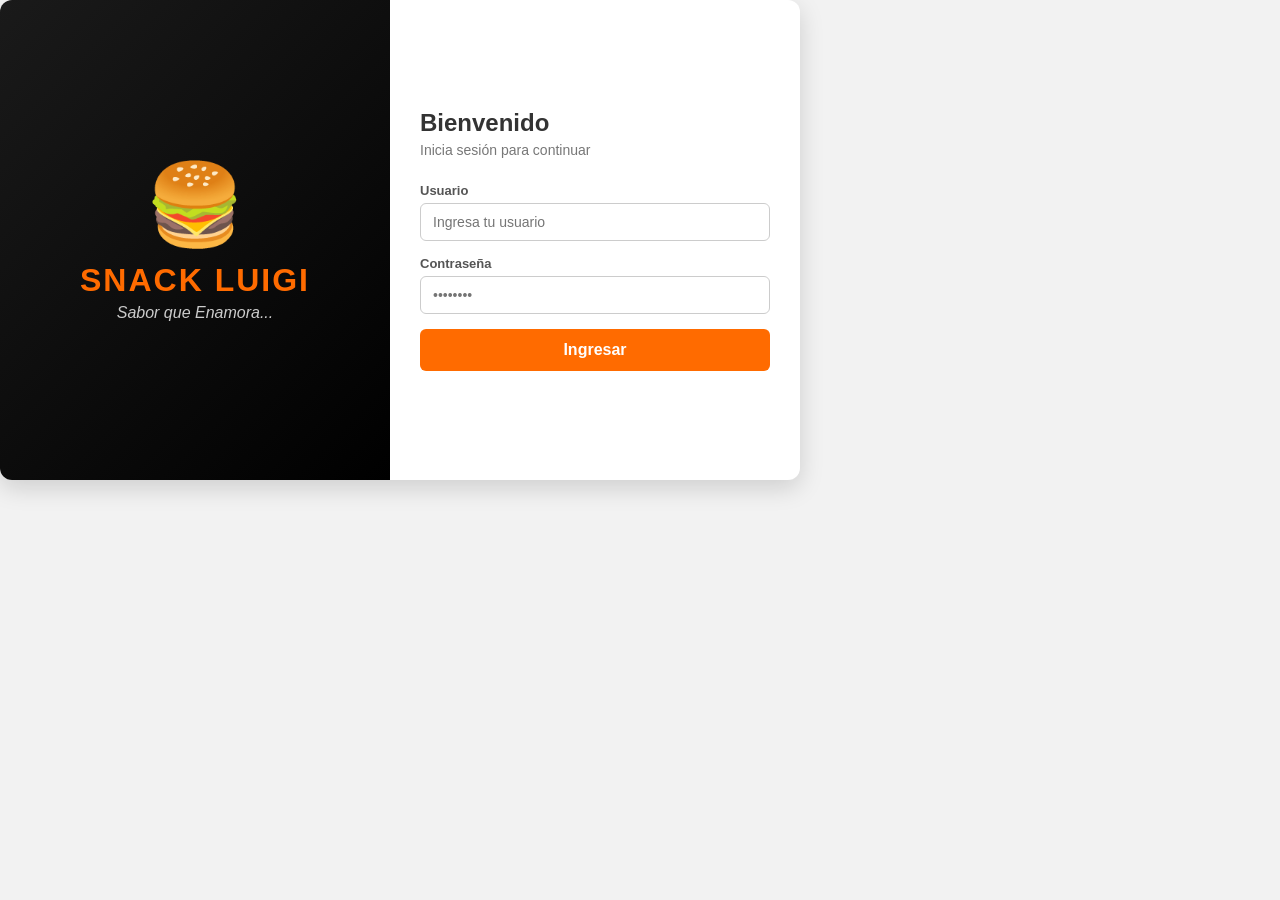
<file: index.html>
<!DOCTYPE html>
<html lang="es">
<head>
    <meta charset="UTF-8">
    <meta name="viewport" content="width=device-width, initial-scale=1.0">
    <title>Snack Luigi - Inicio de Sesión</title>
    <link rel="stylesheet" href="estilos.css">
</head>
<body>

    <div class="contenedor-login">
        
        <!-- Lado Izquierdo: Banner con Logo -->
        <div class="lado-izquierdo">
            <div class="contenido-banner">
                <div class="logo-burguer">🍔</div>
                <h1>SNACK LUIGI</h1>
                <p class="slogan">Sabor que Enamora...</p>
            </div>
        </div>

        <!-- Lado Derecho: Formulario de ingreso -->
        <div class="lado-derecho">
            <h2>Bienvenido</h2>
            <p class="subtitulo">Inicia sesión para continuar</p>

            <form class="formulario" id="form-login">
                <div class="grupo-campo">
                    <label for="usuario">Usuario</label>
                    <input type="text" id="usuario" placeholder="Ingresa tu usuario" required>
                </div>

                <div class="grupo-campo">
                    <label for="password">Contraseña</label>
                    <input type="password" id="password" placeholder="••••••••" required>
                </div>

                <p id="mensaje-error" style="color: red; font-size: 13px; display: none; margin-bottom: 10px;">
                    ⚠️ Usuario o contraseña incorrectos.
                </p>

                <button type="submit" class="btn-ingresar">Ingresar</button>
            </form>
        </div>

    </div>

    <!-- Vinculamos el archivo de JavaScript externo -->
    <script src="script.js"></script>

</body>
</html>
</file>
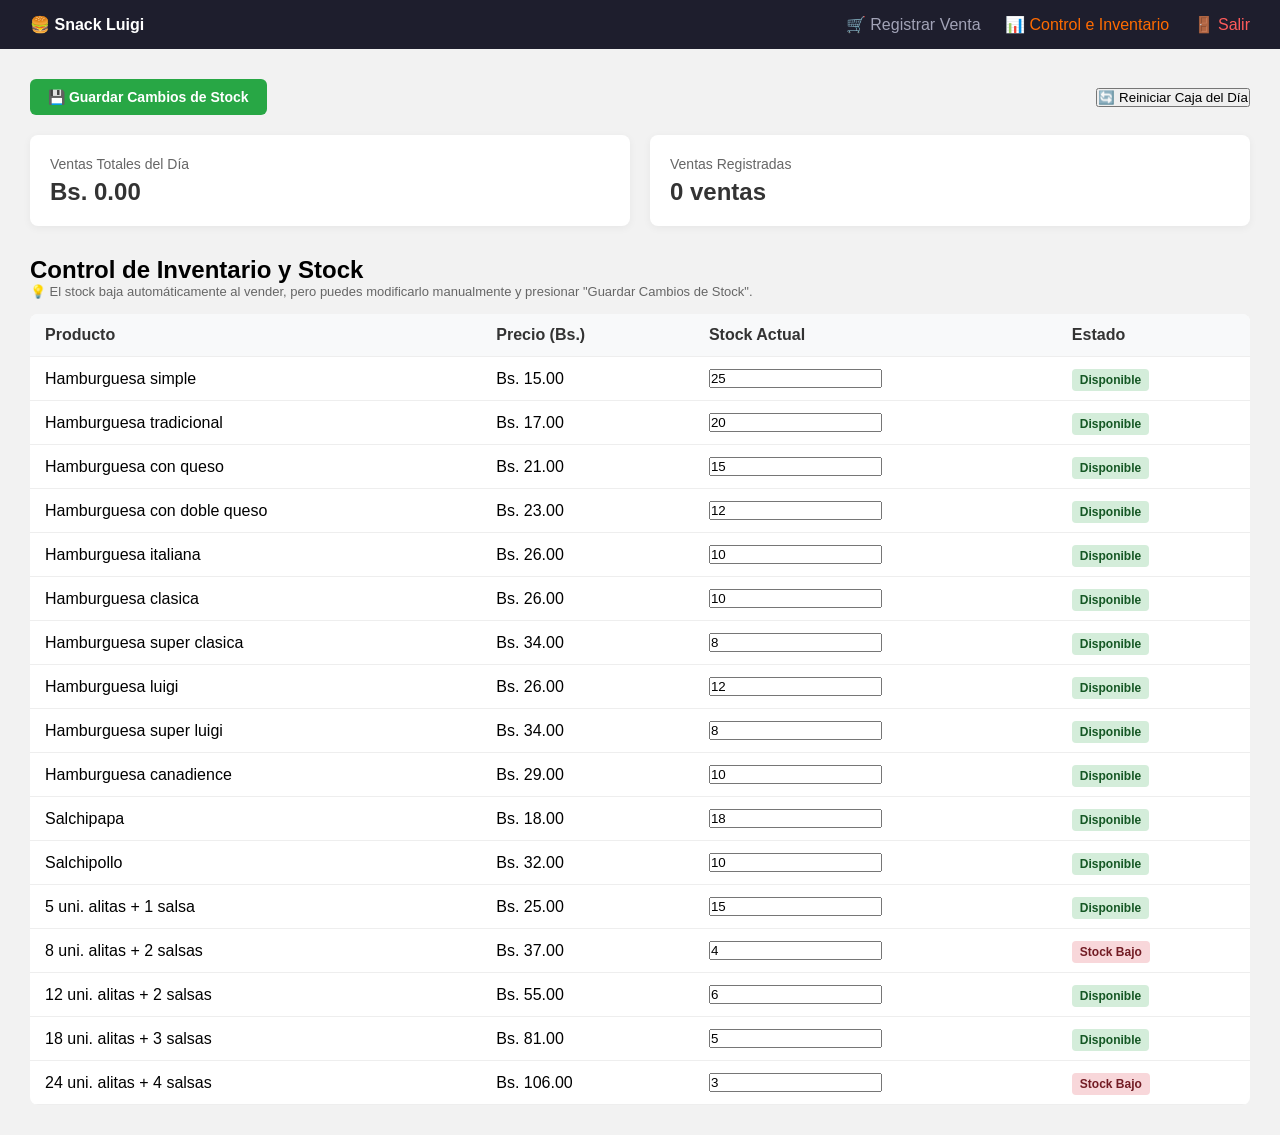
<file: control.html>
<!DOCTYPE html>
<html lang="es">
<head>
    <meta charset="UTF-8">
    <meta name="viewport" content="width=device-width, initial-scale=1.0">
    <title>Snack Luigi - Control e Inventario</title>
    <link rel="stylesheet" href="estilos.css">
</head>
<body>

    <!-- Barra de navegación superior -->
    <header class="barra-navegacion">
        <div class="logo">🍔 <strong>Snack Luigi</strong></div>
        <nav class="links-menu">
            <a href="ventas.html">🛒 Registrar Venta</a>
            <a href="control.html" class="activo">📊 Control e Inventario</a>
            <a href="index.html" class="link-salir">🚪 Salir</a>
        </nav>
    </header>

    <!-- Contenido principal -->
    <main class="contenedor-control">

        <!-- Botones superiores para guardar stock y reiniciar caja -->
        <div style="display: flex; justify-content: space-between; align-items: center; margin-bottom: 20px;">
            <button type="button" onclick="guardarStockPersonalizado()" style="background-color: #28a745; color: white; border: none; padding: 10px 18px; border-radius: 6px; cursor: pointer; font-weight: bold; font-size: 14px;">
                💾 Guardar Cambios de Stock
            </button>
            <button type="button" class="btn-reiniciar-caja" onclick="reiniciarCaja()">
                🔄 Reiniciar Caja del Día
            </button>
        </div>

        <!-- Resumen rápido del negocio -->
        <section class="resumen-rapido">
            <div class="caja-resumen">
                <span>Ventas Totales del Día</span>
                <h3 id="total-dia">Bs. 0.00</h3>
            </div>
            <div class="caja-resumen">
                <span>Ventas Registradas</span>
                <h3 id="unidades-dia">0 ventas</h3>
            </div>
        </section>

        <!-- Tabla de Control de Inventario Completa y Editable -->
        <section class="seccion-tabla">
            <h2>Control de Inventario y Stock</h2>
            <p style="font-size: 13px; color: #666; margin-bottom: 15px;">💡 El stock baja automáticamente al vender, pero puedes modificarlo manualmente y presionar "Guardar Cambios de Stock".</p>
            <table class="tabla-inventario">
                <thead>
                    <tr>
                        <th>Producto</th>
                        <th>Precio (Bs.)</th>
                        <th>Stock Actual</th>
                        <th>Estado</th>
                    </tr>
                </thead>
                <tbody>
                    <tr>
                        <td>Hamburguesa simple</td>
                        <td>Bs. 15.00</td>
                        <td><input type="number" class="input-stock" value="25" data-id="0" oninput="actualizarEstadoFila(this)"></td>
                        <td class="celda-estado"><span class="badge disponible">Disponible</span></td>
                    </tr>
                    <tr>
                        <td>Hamburguesa tradicional</td>
                        <td>Bs. 17.00</td>
                        <td><input type="number" class="input-stock" value="20" data-id="1" oninput="actualizarEstadoFila(this)"></td>
                        <td class="celda-estado"><span class="badge disponible">Disponible</span></td>
                    </tr>
                    <tr>
                        <td>Hamburguesa con queso</td>
                        <td>Bs. 21.00</td>
                        <td><input type="number" class="input-stock" value="15" data-id="2" oninput="actualizarEstadoFila(this)"></td>
                        <td class="celda-estado"><span class="badge disponible">Disponible</span></td>
                    </tr>
                    <tr>
                        <td>Hamburguesa con doble queso</td>
                        <td>Bs. 23.00</td>
                        <td><input type="number" class="input-stock" value="12" data-id="3" oninput="actualizarEstadoFila(this)"></td>
                        <td class="celda-estado"><span class="badge disponible">Disponible</span></td>
                    </tr>
                    <tr>
                        <td>Hamburguesa italiana</td>
                        <td>Bs. 26.00</td>
                        <td><input type="number" class="input-stock" value="10" data-id="4" oninput="actualizarEstadoFila(this)"></td>
                        <td class="celda-estado"><span class="badge disponible">Disponible</span></td>
                    </tr>
                    <tr>
                        <td>Hamburguesa clasica</td>
                        <td>Bs. 26.00</td>
                        <td><input type="number" class="input-stock" value="10" data-id="5" oninput="actualizarEstadoFila(this)"></td>
                        <td class="celda-estado"><span class="badge disponible">Disponible</span></td>
                    </tr>
                    <tr>
                        <td>Hamburguesa super clasica</td>
                        <td>Bs. 34.00</td>
                        <td><input type="number" class="input-stock" value="8" data-id="6" oninput="actualizarEstadoFila(this)"></td>
                        <td class="celda-estado"><span class="badge disponible">Disponible</span></td>
                    </tr>
                    <tr>
                        <td>Hamburguesa luigi</td>
                        <td>Bs. 26.00</td>
                        <td><input type="number" class="input-stock" value="12" data-id="7" oninput="actualizarEstadoFila(this)"></td>
                        <td class="celda-estado"><span class="badge disponible">Disponible</span></td>
                    </tr>
                    <tr>
                        <td>Hamburguesa super luigi</td>
                        <td>Bs. 34.00</td>
                        <td><input type="number" class="input-stock" value="8" data-id="8" oninput="actualizarEstadoFila(this)"></td>
                        <td class="celda-estado"><span class="badge disponible">Disponible</span></td>
                    </tr>
                    <tr>
                        <td>Hamburguesa canadience</td>
                        <td>Bs. 29.00</td>
                        <td><input type="number" class="input-stock" value="10" data-id="9" oninput="actualizarEstadoFila(this)"></td>
                        <td class="celda-estado"><span class="badge disponible">Disponible</span></td>
                    </tr>
                    <tr>
                        <td>Salchipapa</td>
                        <td>Bs. 18.00</td>
                        <td><input type="number" class="input-stock" value="18" data-id="10" oninput="actualizarEstadoFila(this)"></td>
                        <td class="celda-estado"><span class="badge disponible">Disponible</span></td>
                    </tr>
                    <tr>
                        <td>Salchipollo</td>
                        <td>Bs. 32.00</td>
                        <td><input type="number" class="input-stock" value="10" data-id="11" oninput="actualizarEstadoFila(this)"></td>
                        <td class="celda-estado"><span class="badge disponible">Disponible</span></td>
                    </tr>
                    <tr>
                        <td>5 uni. alitas + 1 salsa</td>
                        <td>Bs. 25.00</td>
                        <td><input type="number" class="input-stock" value="15" data-id="12" oninput="actualizarEstadoFila(this)"></td>
                        <td class="celda-estado"><span class="badge disponible">Disponible</span></td>
                    </tr>
                    <tr>
                        <td>8 uni. alitas + 2 salsas</td>
                        <td>Bs. 37.00</td>
                        <td><input type="number" class="input-stock" value="4" data-id="13" oninput="actualizarEstadoFila(this)"></td>
                        <td class="celda-estado"><span class="badge poco-stock">Stock Bajo</span></td>
                    </tr>
                    <tr>
                        <td>12 uni. alitas + 2 salsas</td>
                        <td>Bs. 55.00</td>
                        <td><input type="number" class="input-stock" value="6" data-id="14" oninput="actualizarEstadoFila(this)"></td>
                        <td class="celda-estado"><span class="badge disponible">Disponible</span></td>
                    </tr>
                    <tr>
                        <td>18 uni. alitas + 3 salsas</td>
                        <td>Bs. 81.00</td>
                        <td><input type="number" class="input-stock" value="5" data-id="15" oninput="actualizarEstadoFila(this)"></td>
                        <td class="celda-estado"><span class="badge disponible">Disponible</span></td>
                    </tr>
                    <tr>
                        <td>24 uni. alitas + 4 salsas</td>
                        <td>Bs. 106.00</td>
                        <td><input type="number" class="input-stock" value="3" data-id="16" oninput="actualizarEstadoFila(this)"></td>
                        <td class="celda-estado"><span class="badge poco-stock">Stock Bajo</span></td>
                    </tr>
                </tbody>
            </table>
        </section>

    </main>

    <!-- Script con la lógica para sincronizar stock automático -->
    <script>
        // Cargar stock guardado y actualizar estados visuales al abrir la página
        window.addEventListener('DOMContentLoaded', () => {
            let stockGuardado = JSON.parse(localStorage.getItem('stockSnackLuigi'));
            if (stockGuardado) {
                const inputs = document.querySelectorAll('.input-stock');
                inputs.forEach(input => {
                    let id = input.getAttribute('data-id');
                    if (stockGuardado[id] !== undefined) {
                        input.value = stockGuardado[id];
                        actualizarEstadoFila(input); // Ajusta el estado rojo/verde según el valor
                    }
                });
            }

            // Cargar resumen de ventas del día
            let totalGuardado = localStorage.getItem('totalDia') || "0.00";
            let unidadesGuardadas = localStorage.getItem('unidadesDia') || "0";
            document.getElementById('total-dia').textContent = `Bs. ${totalGuardado}`;
            document.getElementById('unidades-dia').textContent = `${unidadesGuardadas} ventas`;
        });

        // Función auxiliar para cambiar dinámicamente el badge de estado según la cantidad
        function actualizarEstadoFila(input) {
            let valor = parseInt(input.value) || 0;
            let celdaEstado = input.closest('tr').querySelector('.celda-estado');
            
            if (valor <= 4) {
                celdaEstado.innerHTML = '<span class="badge poco-stock">Stock Bajo</span>';
            } else {
                celdaEstado.innerHTML = '<span class="badge disponible">Disponible</span>';
            }
        }

        // Función para guardar los cambios manuales de stock
        function guardarStockPersonalizado() {
            let stockActualizado = {};
            const inputs = document.querySelectorAll('.input-stock');
            
            inputs.forEach(input => {
                let id = input.getAttribute('data-id');
                stockActualizado[id] = parseInt(input.value) || 0;
            });

            localStorage.setItem('stockSnackLuigi', JSON.stringify(stockActualizado));
            alert("✅ ¡Stock actualizado y guardado correctamente en el sistema!");
        }
    </script>

    <!-- Vinculamos tu archivo script.js habitual -->
    <script src="script.js"></script>

</body>
</html>
</file>
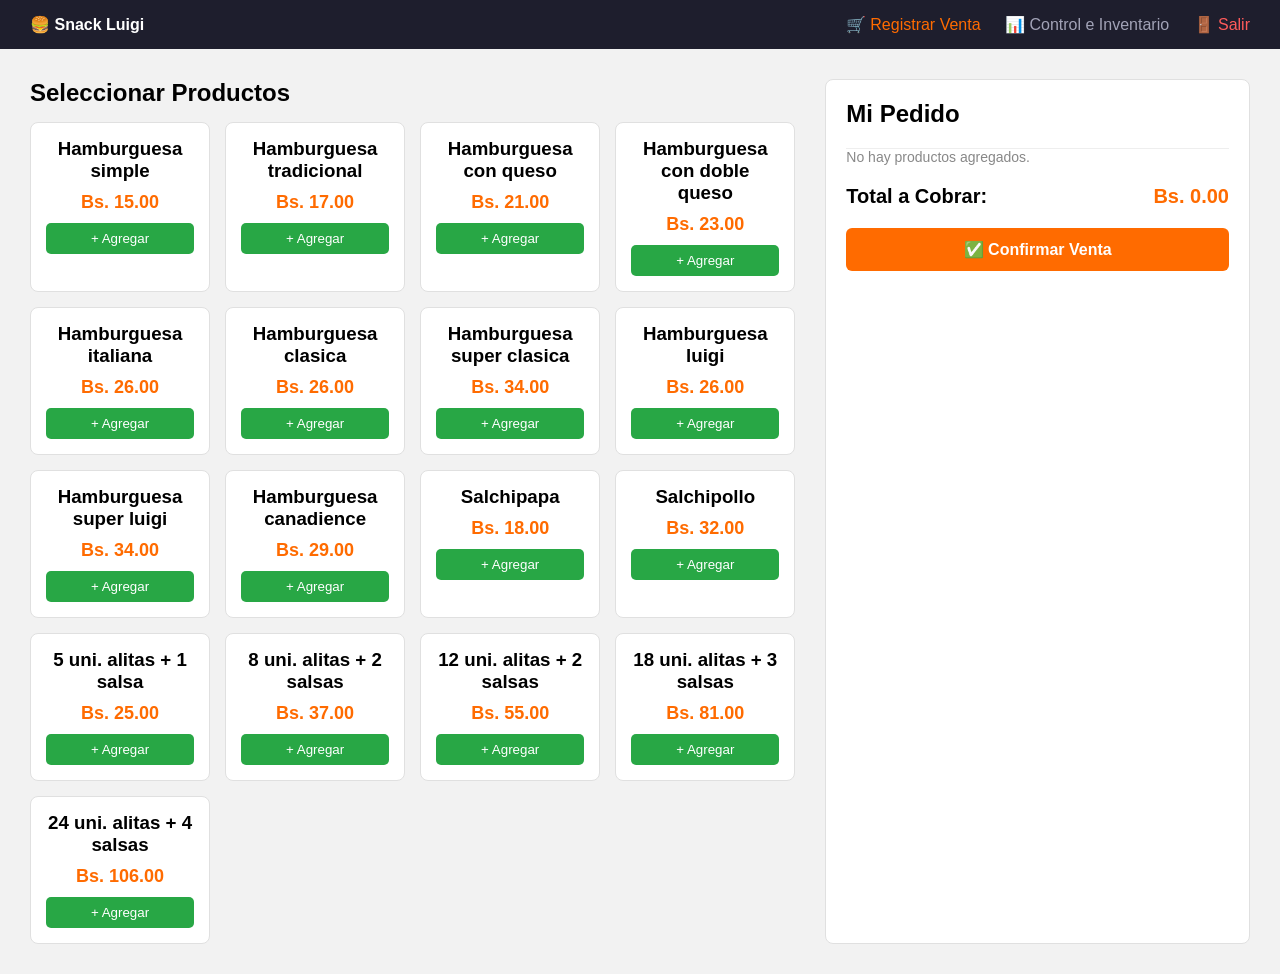
<file: ventas.html>
<!DOCTYPE html>
<html lang="es">
<head>
    <meta charset="UTF-8">
    <meta name="viewport" content="width=device-width, initial-scale=1.0">
    <title>Snack Luigi - Registrar Venta</title>
    <link rel="stylesheet" href="estilos.css">
</head>
<body>

    <!-- Navegación superior -->
    <header class="barra-navegacion">
        <div class="logo">🍔 <strong>Snack Luigi</strong></div>
        <nav class="links-menu">
            <a href="ventas.html" class="activo">🛒 Registrar Venta</a>
            <a href="control.html">📊 Control e Inventario</a>
            <a href="index.html" class="link-salir">🚪 Salir</a>
        </nav>
    </header>

    <!-- Contenido principal -->
    <main class="contenedor-ventas">

        <!-- Lado Izquierdo: Catálogo de Productos -->
        <section class="seccion-productos">
            <h2>Seleccionar Productos</h2>
            
            <div class="grilla-productos">
                <div class="tarjeta-producto">
                    <h3>Hamburguesa simple</h3>
                    <p class="precio">Bs. 15.00</p>
                    <button type="button" class="btn-agregar" onclick="agregarAlPedido('Hamburguesa simple', 15)">+ Agregar</button>
                </div>

                <div class="tarjeta-producto">
                    <h3>Hamburguesa tradicional</h3>
                    <p class="precio">Bs. 17.00</p>
                    <button type="button" class="btn-agregar" onclick="agregarAlPedido('Hamburguesa tradicional', 17)">+ Agregar</button>
                </div>

                <div class="tarjeta-producto">
                    <h3>Hamburguesa con queso</h3>
                    <p class="precio">Bs. 21.00</p>
                    <button type="button" class="btn-agregar" onclick="agregarAlPedido('Hamburguesa con queso', 21)">+ Agregar</button>
                </div>

                <div class="tarjeta-producto">
                    <h3>Hamburguesa con doble queso</h3>
                    <p class="precio">Bs. 23.00</p>
                    <button type="button" class="btn-agregar" onclick="agregarAlPedido('Hamburguesa con doble queso', 23)">+ Agregar</button>
                </div>

                <div class="tarjeta-producto">
                    <h3>Hamburguesa italiana</h3>
                    <p class="precio">Bs. 26.00</p>
                    <button type="button" class="btn-agregar" onclick="agregarAlPedido('Hamburguesa italiana', 26)">+ Agregar</button>
                </div>

                <div class="tarjeta-producto">
                    <h3>Hamburguesa clasica</h3>
                    <p class="precio">Bs. 26.00</p>
                    <button type="button" class="btn-agregar" onclick="agregarAlPedido('Hamburguesa clasica', 26)">+ Agregar</button>
                </div>

                <div class="tarjeta-producto">
                    <h3>Hamburguesa super clasica</h3>
                    <p class="precio">Bs. 34.00</p>
                    <button type="button" class="btn-agregar" onclick="agregarAlPedido('Hamburguesa super clasica', 34)">+ Agregar</button>
                </div>

                <div class="tarjeta-producto">
                    <h3>Hamburguesa luigi</h3>
                    <p class="precio">Bs. 26.00</p>
                    <button type="button" class="btn-agregar" onclick="agregarAlPedido('Hamburguesa luigi', 26)">+ Agregar</button>
                </div>

                <div class="tarjeta-producto">
                    <h3>Hamburguesa super luigi</h3>
                    <p class="precio">Bs. 34.00</p>
                    <button type="button" class="btn-agregar" onclick="agregarAlPedido('Hamburguesa super luigi', 34)">+ Agregar</button>
                </div>

                <div class="tarjeta-producto">
                    <h3>Hamburguesa canadience</h3>
                    <p class="precio">Bs. 29.00</p>
                    <button type="button" class="btn-agregar" onclick="agregarAlPedido('Hamburguesa canadience', 29)">+ Agregar</button>
                </div>

                <div class="tarjeta-producto">
                    <h3>Salchipapa</h3>
                    <p class="precio">Bs. 18.00</p>
                    <button type="button" class="btn-agregar" onclick="agregarAlPedido('Salchipapa', 18)">+ Agregar</button>
                </div>

                <div class="tarjeta-producto">
                    <h3>Salchipollo</h3>
                    <p class="precio">Bs. 32.00</p>
                    <button type="button" class="btn-agregar" onclick="agregarAlPedido('Salchipollo', 32)">+ Agregar</button>
                </div>

                <div class="tarjeta-producto">
                    <h3>5 uni. alitas + 1 salsa</h3>
                    <p class="precio">Bs. 25.00</p>
                    <button type="button" class="btn-agregar" onclick="agregarAlPedido('5 uni. alitas + 1 salsa', 25)">+ Agregar</button>
                </div>

                <div class="tarjeta-producto">
                    <h3>8 uni. alitas + 2 salsas</h3>
                    <p class="precio">Bs. 37.00</p>
                    <button type="button" class="btn-agregar" onclick="agregarAlPedido('8 uni. alitas + 2 salsas', 37)">+ Agregar</button>
                </div>

                <div class="tarjeta-producto">
                    <h3>12 uni. alitas + 2 salsas</h3>
                    <p class="precio">Bs. 55.00</p>
                    <button type="button" class="btn-agregar" onclick="agregarAlPedido('12 uni. alitas + 2 salsas', 55)">+ Agregar</button>
                </div>

                <div class="tarjeta-producto">
                    <h3>18 uni. alitas + 3 salsas</h3>
                    <p class="precio">Bs. 81.00</p>
                    <button type="button" class="btn-agregar" onclick="agregarAlPedido('18 uni. alitas + 3 salsas', 81)">+ Agregar</button>
                </div>

                <div class="tarjeta-producto">
                    <h3>24 uni. alitas + 4 salsas</h3>
                    <p class="precio">Bs. 106.00</p>
                    <button type="button" class="btn-agregar" onclick="agregarAlPedido('24 uni. alitas + 4 salsas', 106)">+ Agregar</button>
                </div>
            </div>
        </section>

        <!-- Lado Derecho: Calculadora del Pedido -->
        <section class="seccion-pedido">
            <h2>Mi Pedido</h2>

            <div class="lista-pedido" id="lista-pedido">
                <p id="sin-productos" style="color: #888; font-size: 14px;">No hay productos agregados.</p>
            </div>

            <div class="total-caja">
                <span>Total a Cobrar:</span>
                <span class="monto-total" id="monto-total">Bs. 0.00</span>
            </div>

            <button type="button" class="btn-cobrar" onclick="confirmarVenta()">✅ Confirmar Venta</button>
        </section>

    </main>

    <!-- Vinculamos el archivo de JavaScript externo -->
    <script src="script.js"></script>

</body>
</html>
</file>
<file: estilos.css>
/* --- 1. CONFIGURACIÓN GENERAL --- */
* {
    margin: 0;
    padding: 0;
    box-sizing: border-box;
    font-family: 'Segoe UI', Tahoma, Geneva, Verdana, sans-serif;
}

body {
    background-color: #f2f2f2;
    height: 100vh;
}

/* --- 2. ESTILOS DE LA PANTALLA 1: INICIO DE SESIÓN (index.html) --- */
body.login-body {
    display: flex;
    justify-content: center;
    align-items: center;
}

.contenedor-login {
    display: flex;
    width: 800px;
    height: 480px;
    background-color: #ffffff;
    border-radius: 12px;
    overflow: hidden;
    box-shadow: 0 8px 24px rgba(0, 0, 0, 0.15);
}

.lado-izquierdo {
    flex: 1;
    background: linear-gradient(135deg, #1a1a1a 0%, #000000 100%);
    display: flex;
    justify-content: center;
    align-items: center;
    color: #ffffff;
    text-align: center;
    padding: 20px;
}

.logo-burguer {
    font-size: 80px;
    margin-bottom: 10px;
}

.lado-izquierdo h1 {
    font-size: 32px;
    color: #ff6b00;
    font-weight: 800;
    letter-spacing: 2px;
    text-transform: uppercase;
}

.slogan {
    font-style: italic;
    color: #cccccc;
    margin-top: 5px;
}

.lado-derecho {
    flex: 1;
    padding: 40px 30px;
    display: flex;
    flex-direction: column;
    justify-content: center;
}

.lado-derecho h2 {
    font-size: 24px;
    color: #333333;
    margin-bottom: 5px;
}

.subtitulo {
    font-size: 14px;
    color: #777777;
    margin-bottom: 25px;
}

.grupo-campo {
    margin-bottom: 15px;
}

.grupo-campo label {
    display: block;
    font-size: 13px;
    color: #555555;
    margin-bottom: 5px;
    font-weight: 600;
}

.grupo-campo input {
    width: 100%;
    padding: 10px 12px;
    border: 1px solid #cccccc;
    border-radius: 6px;
    font-size: 14px;
    outline: none;
    transition: border-color 0.3s;
}

.grupo-campo input:focus {
    border-color: #ff6b00;
}

.btn-ingresar {
    width: 100%;
    padding: 12px;
    background-color: #ff6b00;
    color: #ffffff;
    border: none;
    border-radius: 6px;
    font-size: 16px;
    font-weight: bold;
    cursor: pointer;
    transition: background-color 0.3s;
    text-decoration: none;
    text-align: center;
    display: block;
}

.btn-ingresar:hover {
    background-color: #e05d00;
}

/* --- 3. BARRA DE NAVEGACIÓN SUPERIOR (Para ventas y control) --- */
.barra-navegacion {
    background-color: #1e1e2d;
    color: white;
    display: flex;
    justify-content: space-between;
    align-items: center;
    padding: 15px 30px;
}

.links-menu a {
    color: #a2a3b7;
    text-decoration: none;
    margin-left: 20px;
    font-weight: 500;
}

.links-menu a.activo, .links-menu a:hover {
    color: #ff6b00;
}

.links-menu a.link-salir {
    color: #ff5b5b;
}

/* --- 4. ESTILOS DE LA PANTALLA DE REGISTRAR VENTA (ventas.html) --- */
.contenedor-ventas {
    display: flex;
    gap: 30px;
    padding: 30px;
}

.seccion-productos {
    flex: 2;
}

.grilla-productos {
    display: grid;
    grid-template-columns: repeat(auto-fit, minmax(180px, 1fr));
    gap: 15px;
    margin-top: 15px;
}

.tarjeta-producto {
    background: white;
    padding: 15px;
    border-radius: 8px;
    text-align: center;
    border: 1px solid #e0e0e0;
}

.tarjeta-producto .precio {
    color: #ff6b00;
    font-weight: bold;
    font-size: 18px;
    margin: 10px 0;
}

.btn-agregar {
    background: #28a745;
    color: white;
    border: none;
    padding: 8px 15px;
    border-radius: 5px;
    cursor: pointer;
    width: 100%;
}

.seccion-pedido {
    flex: 1;
    background: white;
    padding: 20px;
    border-radius: 8px;
    border: 1px solid #e0e0e0;
}

.lista-pedido {
    margin: 20px 0;
    border-top: 1px solid #eee;
    max-height: 200px;
    overflow-y: auto;
}

.item-pedido {
    display: flex;
    justify-content: space-between;
    padding: 10px 0;
    border-bottom: 1px solid #eee;
}

.total-caja {
    display: flex;
    justify-content: space-between;
    font-size: 20px;
    font-weight: bold;
    margin-bottom: 20px;
}

.monto-total {
    color: #ff6b00;
}

.btn-cobrar {
    width: 100%;
    background: #ff6b00;
    color: white;
    border: none;
    padding: 12px;
    font-size: 16px;
    border-radius: 6px;
    cursor: pointer;
    font-weight: bold;
}

/* --- 5. ESTILOS DE LA PANTALLA DE CONTROL E INVENTARIO (control.html) --- */
.contenedor-control {
    padding: 30px;
}

.resumen-rapido {
    display: flex;
    gap: 20px;
    margin-bottom: 30px;
}

.caja-resumen {
    background: white;
    padding: 20px;
    border-radius: 8px;
    flex: 1;
    box-shadow: 0 2px 8px rgba(0,0,0,0.05);
}

.caja-resumen span {
    color: #666;
    font-size: 14px;
}

.caja-resumen h3 {
    font-size: 24px;
    color: #333;
    margin-top: 5px;
}

.tabla-inventario {
    width: 100%;
    border-collapse: collapse;
    background: white;
    border-radius: 8px;
    overflow: hidden;
    margin-top: 15px;
}

.tabla-inventario th, .tabla-inventario td {
    padding: 12px 15px;
    text-align: left;
    border-bottom: 1px solid #eee;
}

.tabla-inventario th {
    background: #f8f9fa;
    color: #333;
}

.badge {
    padding: 4px 8px;
    border-radius: 4px;
    font-size: 12px;
    font-weight: bold;
}

.badge.disponible { background: #d4edda; color: #155724; }
.badge.poco-stock { background: #f8d7da; color: #721c24; }
</file>
